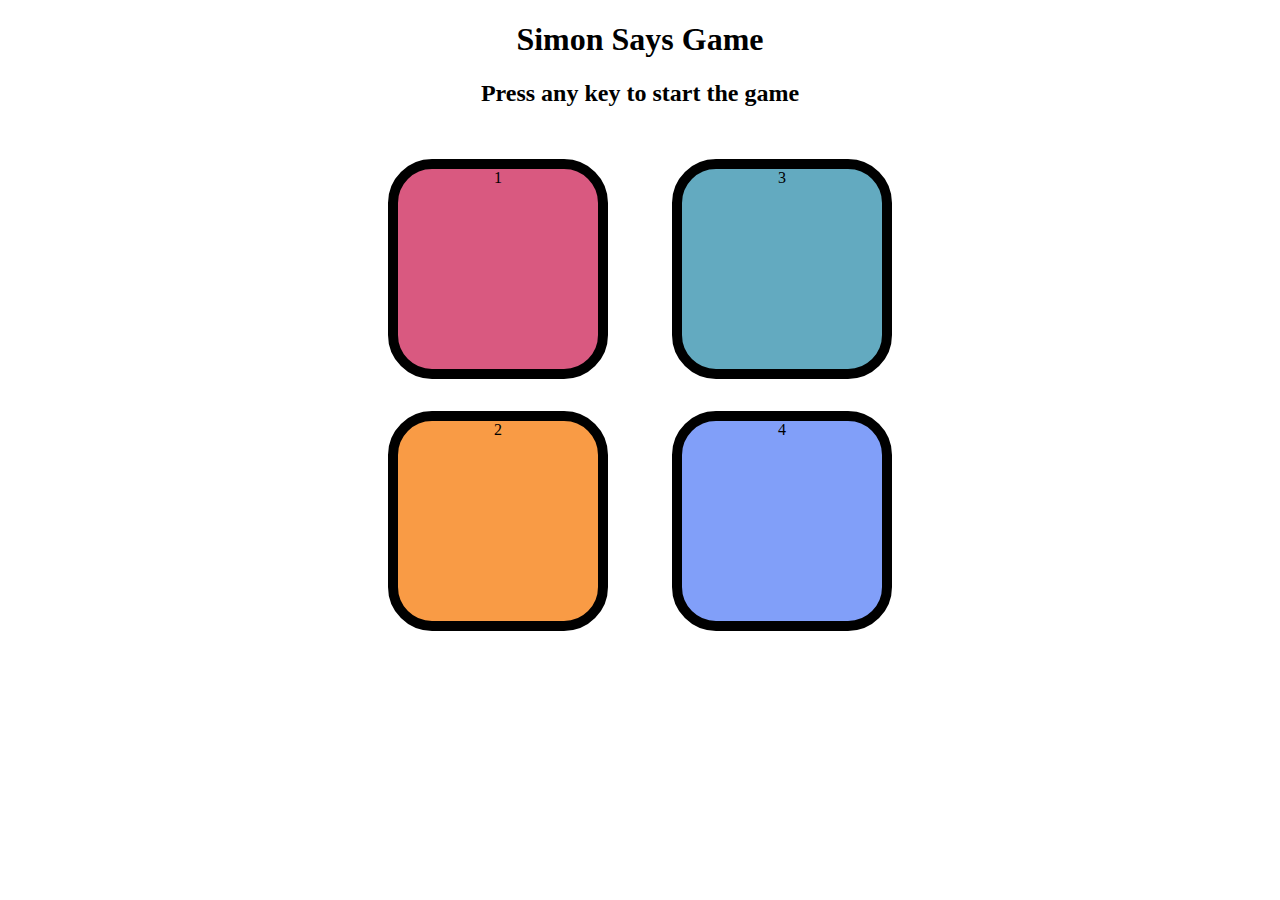
<file: simon.html>
<!DOCTYPE html>
<html lang="en">
<head>
    <meta charset="UTF-8">
    <meta name="viewport" content="width=device-width, initial-scale=1.0">
    <title>Simon Says Game</title>
    <link rel="stylesheet" href="simon.css">
</head>
<body>
    <h1>Simon Says Game</h1>
    <h2>Press any key to start the game</h2>

    <div class="btn-container">
        <div class="line-one">
            <div class="btn red" type="button" id="red">1</div>
            <div class="btn yellow" type="button" id="yellow">2</div>
        </div>
        <div class="line-two">
            <div class="btn green" type="button" id="green">3</div>
            <div class="btn purple" type="button" id="purple">4</div>
        </div>
    </div>
    

    <script src="simon.js"></script>
</body>
</html>
</file>
<file: simon.css>
body{
    text-align: center;
}
.btn{
    height: 200px;
    width: 200px;
    border-radius: 20%;
    border: 10px solid black;
    margin: 2rem;
}
.btn-container{
    display: flex;
    justify-content: center;
}
.yellow{
    background-color: #f99b45;
}
.red{
    background-color: #d95980;
}
.purple{
    background-color: #819ff9;
}
.green{
    background-color: #63aac0;
}
.flash{
    background-color: white;
}
.userFlash{
    background-color: green;
}
</file>
